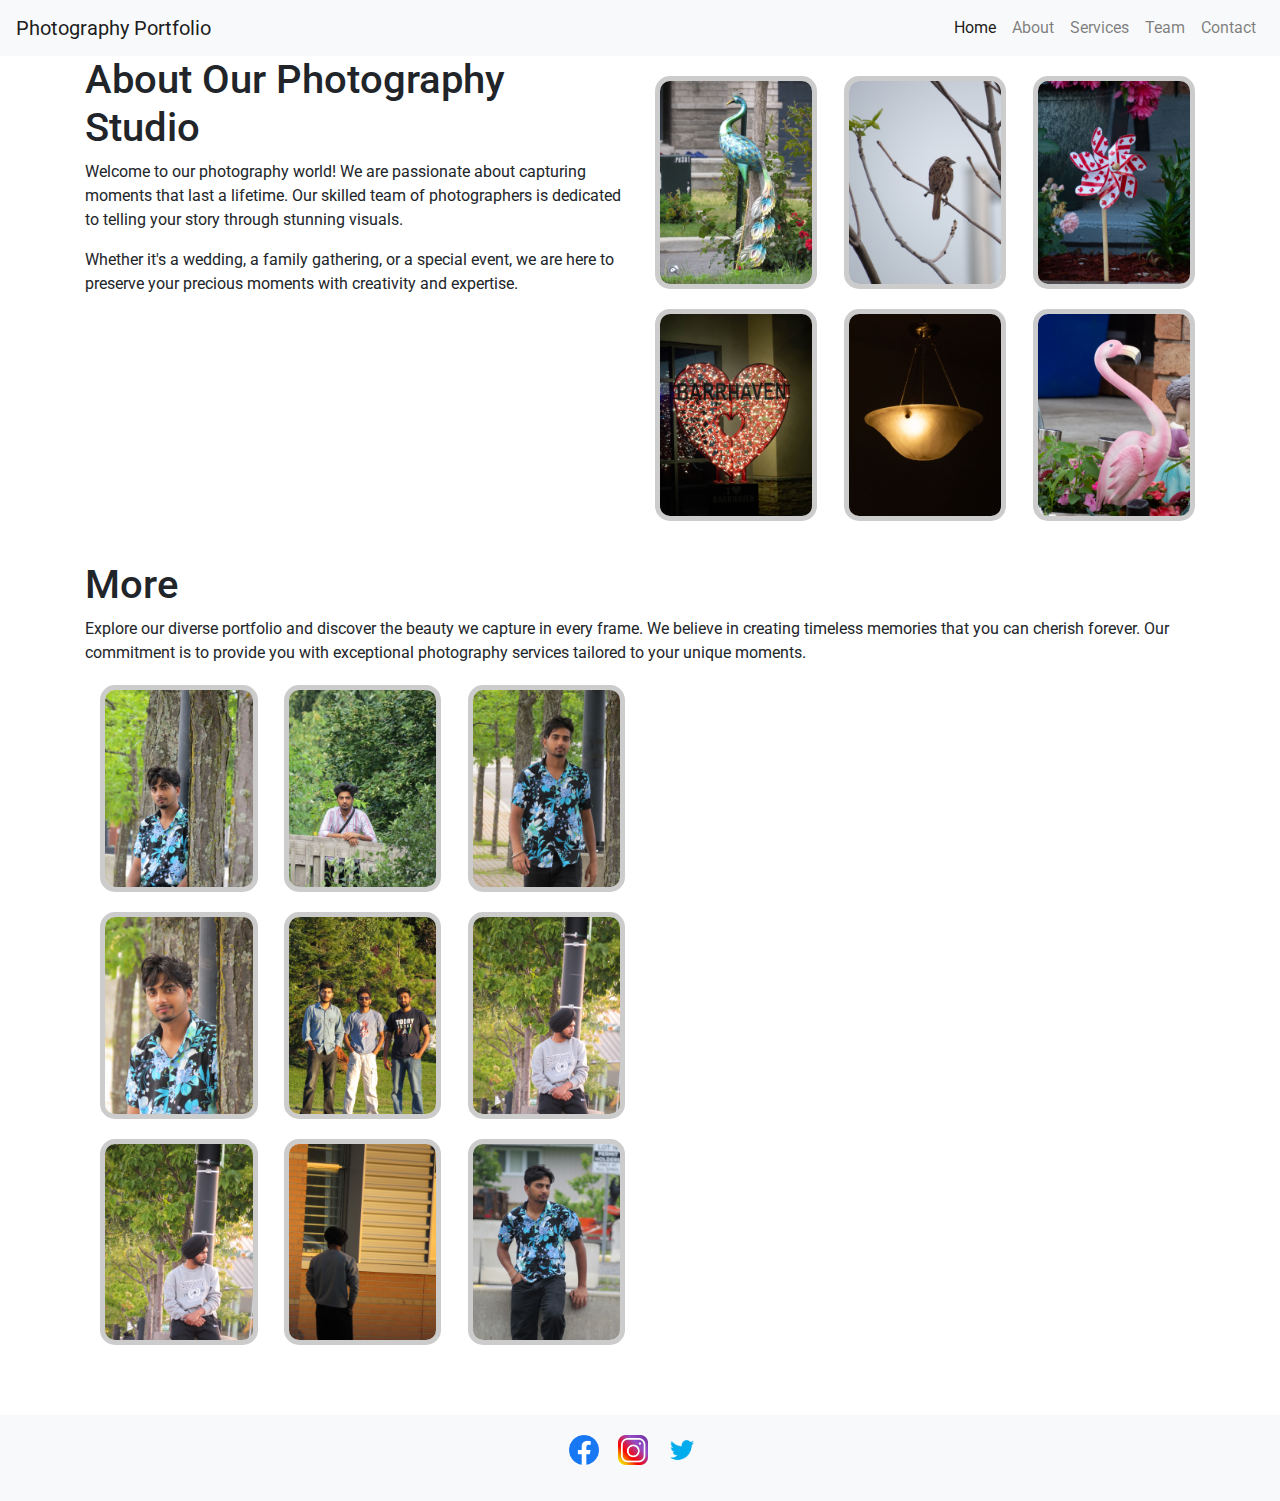
<file: about.html>
<!DOCTYPE html>
<html lang="en">

<head>
    <meta charset="UTF-8">
    <meta name="viewport" content="width=device-width, initial-scale=1, shrink-to-fit=no">
    <title>Deep Photography Portfolio</title>
    <link rel="stylesheet" href="https://stackpath.bootstrapcdn.com/bootstrap/4.5.2/css/bootstrap.min.css">
    <link href="https://fonts.googleapis.com/css2?family=Roboto:wght@400;700&display=swap" rel="stylesheet">
    <link rel="stylesheet" href="style.css">
</head>
<body>
    <style>
        /* Add your custom styles here */
        body {
            font-family: 'Roboto', sans-serif;
        }

        /* Center the image */
        #home img {
            display: block;
            margin: 0 auto;
            max-width: 100%; /* Ensure the image doesn't exceed its container width */
        }
    </style>

<!-- Navigation Bar -->
<nav class="navbar navbar-expand-lg navbar-light bg-light">
    <a class="navbar-brand" href="#">Photography Portfolio</a>
    <button class="navbar-toggler" type="button" data-toggle="collapse" data-target="#navbarNav"
        aria-controls="navbarNav" aria-expanded="false" aria-label="Toggle navigation">
        <span class="navbar-toggler-icon"></span>
    </button>
    <div class="collapse navbar-collapse" id="navbarNav">
        <ul class="navbar-nav ml-auto">
            <li class="nav-item active">
                <a class="nav-link" href="index.html">Home</a>
            </li>
            <li class="nav-item">
                <a class="nav-link" href="about.html">About</a>

            </li>
            <li class="nav-item">
                <a class="nav-link" href="services.html">Services</a>
            </li>
            <li class="nav-item">
                <a class="nav-link" href="team.html">Team</a>
            </li>
            <li class="nav-item">
                <a class="nav-link" href="contact.html">Contact</a>
            </li>
        </ul>
    </div>
</nav>
<!-- About Section -->
<section id="about">
    <div class="container">
        <div class="row">
            <div class="col-md-6">
                <h1>About Our Photography Studio</h1>
                <p>Welcome to our photography world! We are passionate about capturing moments that last a lifetime.
                    Our skilled team of photographers is dedicated to telling your story through stunning visuals.</p>
                <p>Whether it's a wedding, a family gathering, or a special event, we are here to preserve your
                    precious moments with creativity and expertise.</p>
            </div>
            <div class="col-md-6">
                <div class="image-gallery">
                    <!-- Add more responsive images with the <picture> tag here -->
                    <img src="images/about-1.jpg" alt="About Image 1">
                    <img src="images/about-2.jpg" alt="About Image 2">
                    <img src="images/about-3.jpg" alt="About Image 3">
                    <img src="images/about-4.jpg" alt="About Image 4">
                    <img src="images/about-13.jpg" alt="About Image 13">
                    <img src="images/about-14.jpg" alt="About Image 14">
                </div>
            </div>
            <!-- Add more written content or other elements as needed -->
            <div class="col-md-12">
                <h1>More</h1>
                <p>Explore our diverse portfolio and discover the beauty we capture in every frame. We believe in
                    creating timeless memories that you can cherish forever. Our commitment is to provide you with
                    exceptional photography services tailored to your unique moments.</p>
         
 <!-- Add more images to the image gallery with white round shape border and gray background -->
<div class="col-md-6">
    <div class="image-gallery">
            <img src="images/about-5.jpg" alt="About Image 5">
            <img src="images/about-6.jpg" alt="About Image 6">
            <img src="images/about-7.jpg" alt="About Image 7">
            <img src="images/about-8.jpg" alt="About Image 8">
            <img src="images/about-9.jpg" alt="About Image 9">
            <img src="images/about-10.jpg" alt="About Image 10">
            <img src="images/about-11.jpg" alt="About Image 11">
            <img src="images/about-12.jpg" alt="About Image 12">
            <img src="images/about-20.jpg" alt="About Image 20">
        </div>
    </div>
</section>

<!-- Footer Section -->
<footer class="footer">
    <div class="container text-center">
        <ul class="social-icons">
            <li><a href="https://www.facebook.com/" target="_blank"><img src="images/facebook-logo.png" alt="Facebook"></a></li>
            <li><a href="https://www.instagram.com/" target="_blank"><img src="images/instagram-logo.jpeg" alt="Instagram"></a></li>
            <li><a href="https://twitter.com/" target="_blank"><img src="images/twitter-logo.png" alt="Twitter"></a></li>
            <!-- Add more social media icons and links as needed -->
        </ul>
    </div>
</footer>
</html>
</body>
</file>
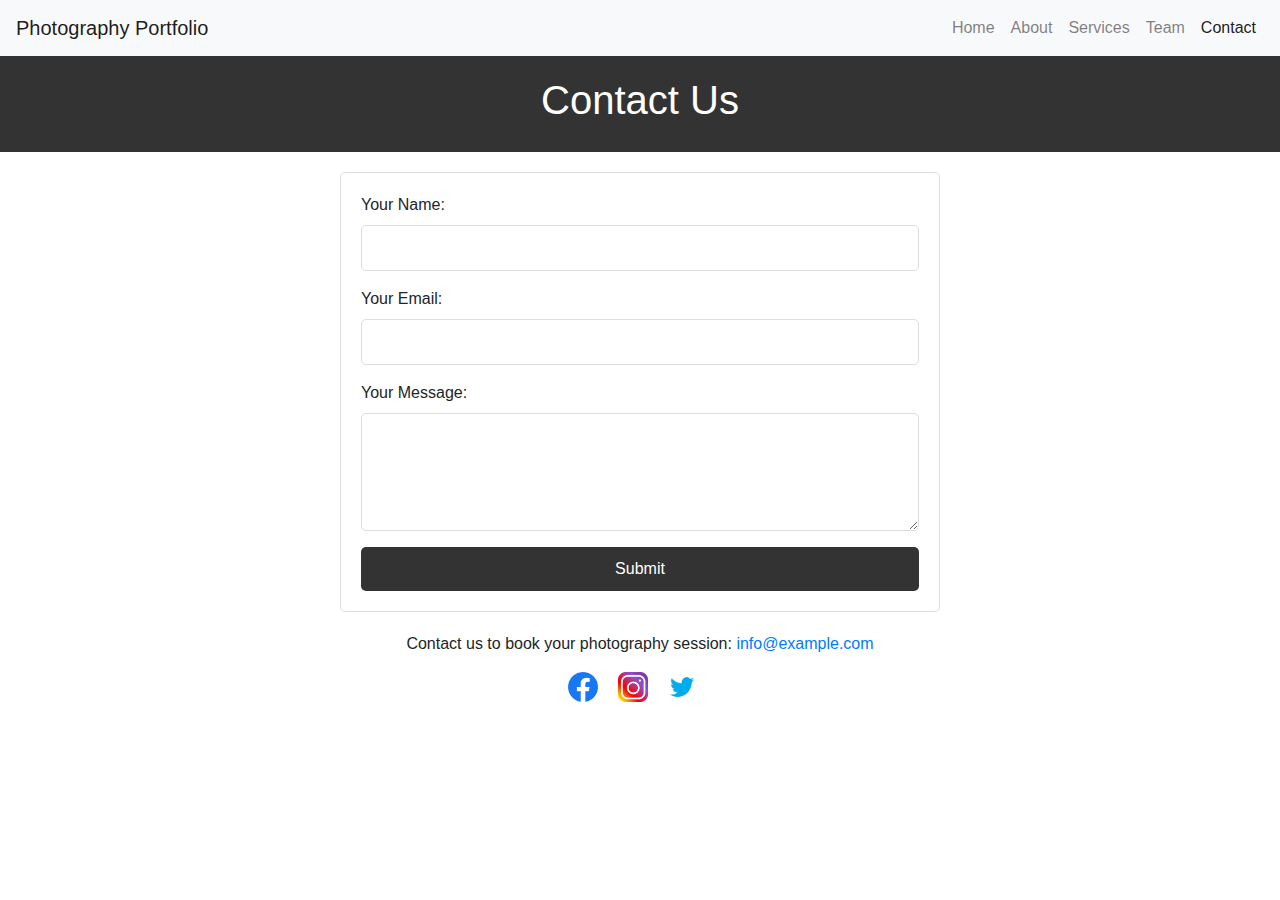
<file: contact.html>
<!DOCTYPE html>
<html lang="en">
<head>
    <meta charset="UTF-8">
    <meta name="viewport" content="width=device-width, initial-scale=1, shrink-to-fit=no">
    <title>Contact Us - Photography Studio</title>
    <link rel="stylesheet" href="https://stackpath.bootstrapcdn.com/bootstrap/4.5.2/css/bootstrap.min.css">
    <link href="https://fonts.googleapis.com/css2?family=Roboto:wght@400;700&display=swap" rel="stylesheet">
    <link rel="stylesheet" href="style.css">

    <style>
        body {
            font-family: 'Arial', sans-serif;
            margin: 0;
            padding: 0;
            box-sizing: border-box;
        }

        header {
            background-color: #333;
            color: #fff;
            padding: 20px;
            text-align: center;
        }

        .contact-container {
            max-width: 600px;
            margin: 20px auto;
            padding: 20px;
            border: 1px solid #ddd; /* Light gray border */
            border-radius: 5px;
        }

        form {
            display: flex;
            flex-direction: column;
        }

        label {
            margin-bottom: 8px;
        }

        input, textarea {
            margin-bottom: 16px;
            padding: 10px;
            border: 1px solid #ddd; /* Light gray border */
            border-radius: 5px;
        }

        button {
            padding: 10px;
            background-color: #333;
            color: #fff;
            border: none;
            border-radius: 5px;
            cursor: pointer;
        }

        footer {
            background-color: #333;
            color: #fff;
            text-align: center;
            padding: 10px;
            position: fixed;
            bottom: 0;
            width: 100%;
        }
    </style>
</head>
<body>

    <!-- Navigation Bar -->
    <nav class="navbar navbar-expand-lg navbar-light bg-light">
        <a class="navbar-brand" href="#">Photography Portfolio</a>
        <button class="navbar-toggler" type="button" data-toggle="collapse" data-target="#navbarNav"
            aria-controls="navbarNav" aria-expanded="false" aria-label="Toggle navigation">
            <span class="navbar-toggler-icon"></span>
        </button>
        <div class="collapse navbar-collapse" id="navbarNav">
            <ul class="navbar-nav ml-auto">
                <li class="nav-item">
                    <a class="nav-link" href="index.html">Home</a>
                </li>
                <li class="nav-item">
                    <a class="nav-link" href="about.html">About</a>
                </li>
                <li class="nav-item">
                    <a class="nav-link" href="services.html">Services</a>
                </li>
                <li class="nav-item">
                    <a class="nav-link" href="team.html">Team</a>
                </li>
                <li class="nav-item active">
                    <a class="nav-link" href="contact.html">Contact</a>
                </li>
            </ul>
        </div>
    </nav>

    <header>
        <h1>Contact Us</h1>
    </header>

    <div class="contact-container">
        <form>
            <label for="name">Your Name:</label>
            <input type="text" id="name" name="name" required>

            <label for="email">Your Email:</label>
            <input type="email" id="email" name="email" required>

            <label for="message">Your Message:</label>
            <textarea id="message" name="message" rows="4" required></textarea>

            <button type="submit">Submit</button>
        </form>
    </div>

    <!-- Footer Section -->
    <div class="container text-center">
        <p>Contact us to book your photography session: <a href="mailto:info@example.com">info@example.com</a></p>
        <ul class="social-icons">
            <li><a href="https://www.facebook.com/" target="_blank"><img src="images/facebook-logo.png" alt="Facebook"></a></li>
            <li><a href="https://www.instagram.com/" target="_blank"><img src="images/instagram-logo.jpeg" alt="Instagram"></a></li>
            <li><a href="https://twitter.com/" target="_blank"><img src="images/twitter-logo.png" alt="Twitter"></a></li>
            <!-- Add more social media icons and links as needed -->
        </ul>
    </div>
</footer>
    </footer>

    <!-- Bootstrap JS and Popper.js -->
    <script src="https://code.jquery.com/jquery-3.5.1.slim.min.js"></script>
    <script src="https://cdn.jsdelivr.net/npm/@popperjs/core@2.5.2/dist/umd/popper.min.js"></script>
    <script src="https://stackpath.bootstrapcdn.com/bootstrap/4.5.2/js/bootstrap.min.js"></script>

</body>
</html>
</file>
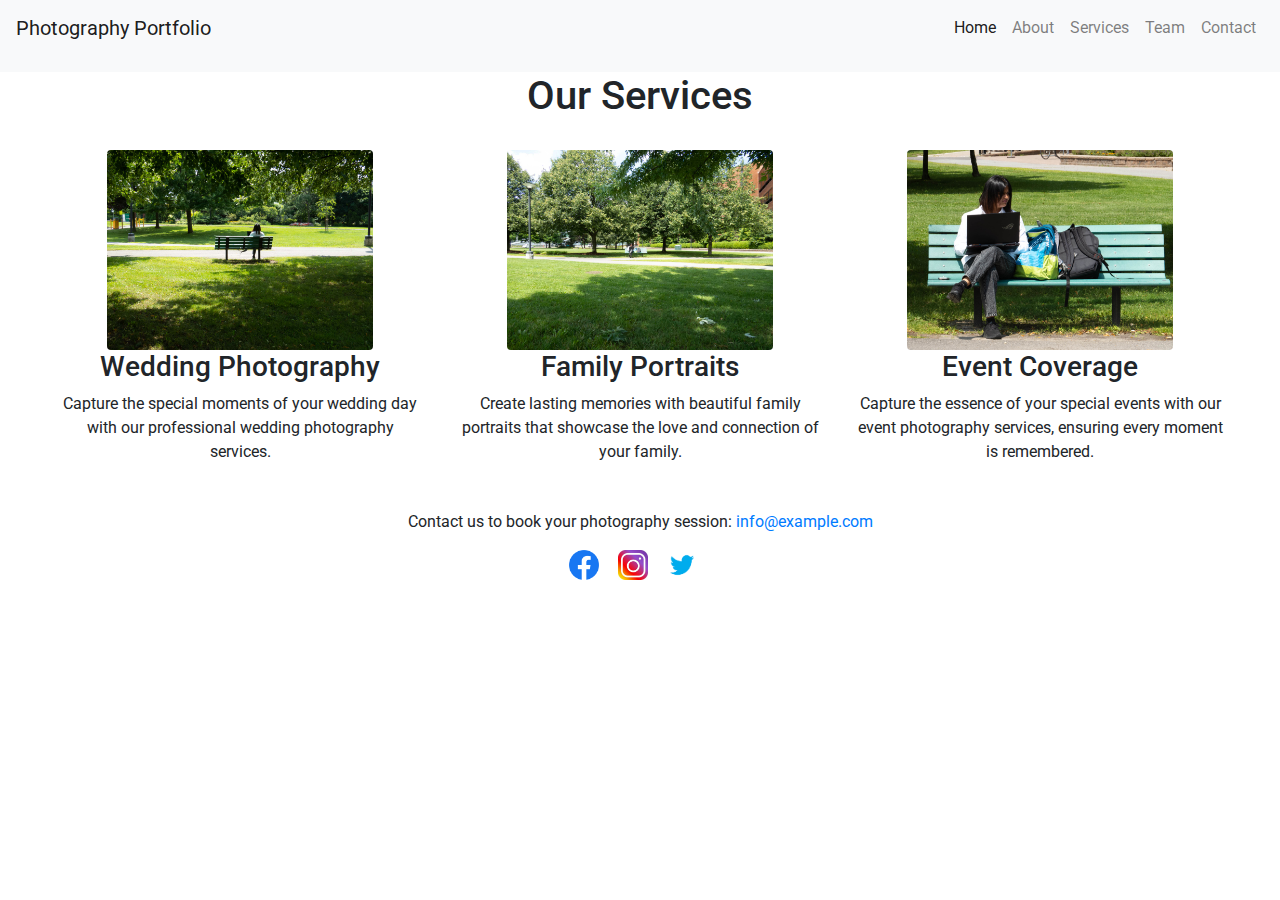
<file: services.html>
<!DOCTYPE html>
<html lang="en">

<head>
    <meta charset="UTF-8">
    <meta name="viewport" content="width=device-width, initial-scale=1, shrink-to-fit=no">
    <title>Deep Photography Portfolio - Services</title>
    <link rel="stylesheet" href="https://stackpath.bootstrapcdn.com/bootstrap/4.5.2/css/bootstrap.min.css">
    <link href="https://fonts.googleapis.com/css2?family=Roboto:wght@400;700&display=swap" rel="stylesheet">
    <link rel="stylesheet" href="style.css">
    <style>
        body {
            font-family: 'Roboto', sans-serif;
        }

        /* Add responsive styles */
        .container {
            max-width: 1200px;
        }

        .img-fluid {
            max-width: 100%;
            height: 200px; /* Set a specific height for the images */
            object-fit: cover; /* Ensure images maintain aspect ratio and cover the specified height */
        }

        h1 {
            margin-bottom: 30px;
        }

        .col-md-4 {
            margin-bottom: 30px;
        }
    </style>
    <!-- Navigation Bar -->
<nav class="navbar navbar-expand-lg navbar-light bg-light">
    <a class="navbar-brand" href="#">Photography Portfolio</a>
    <button class="navbar-toggler" type="button" data-toggle="collapse" data-target="#navbarNav"
        aria-controls="navbarNav" aria-expanded="false" aria-label="Toggle navigation">
        <span class="navbar-toggler-icon"></span>
    </button>
    <div class="collapse navbar-collapse" id="navbarNav">
        <ul class="navbar-nav ml-auto">
            <li class="nav-item active">
                <a class="nav-link" href="index.html">Home</a>
            </li>
            <li class="nav-item">
                <a class="nav-link" href="about.html">About</a>

            </li>
            <li class="nav-item">
                <a class="nav-link" href="services.html">Services</a>
            </li>
            <li class="nav-item">
                <a class="nav-link" href="team.html">Team</a>
            </li>
            <li class="nav-item">
                <a class="nav-link" href="contact.html">Contact</a>
            </li>
        </ul>
    </div>
</nav>

</head>

<body>
    <!-- Navigation Bar -->
    <nav class="navbar navbar-expand-lg navbar-light bg-light">
    </nav>

    <!-- Services Section -->
    <section id="services" class="text-center">
        <div class="container">
            <h1>Our Services</h1>
            <div class="row">
                <div class="col-md-4">
                    <img src="images/service-1.jpg" alt="Service Image 1" class="img-fluid rounded">
                    <h3>Wedding Photography</h3>
                    <p>Capture the special moments of your wedding day with our professional wedding photography services.</p>
                </div>
                <div class="col-md-4">
                    <img src="images/service-2.jpg" alt="Service Image 2" class="img-fluid rounded">
                    <h3>Family Portraits</h3>
                    <p>Create lasting memories with beautiful family portraits that showcase the love and connection of your family.</p>
                </div>
                <div class="col-md-4">
                    <img src="images/sevice-3.jpg" alt="Service Image 3" class="img-fluid rounded">
                    <h3>Event Coverage</h3>
                    <p>Capture the essence of your special events with our event photography services, ensuring every moment is remembered.</p>
                </div>
            </div>
        </div>
    </section>

    <!-- Bootstrap JS and jQuery -->
   
        <!-- Footer Section -->
    <div class="container text-center">
        <p>Contact us to book your photography session: <a href="mailto:info@example.com">info@example.com</a></p>
        <ul class="social-icons">
            <li><a href="https://www.facebook.com/" target="_blank"><img src="images/facebook-logo.png" alt="Facebook"></a></li>
            <li><a href="https://www.instagram.com/" target="_blank"><img src="images/instagram-logo.jpeg" alt="Instagram"></a></li>
            <li><a href="https://twitter.com/" target="_blank"><img src="images/twitter-logo.png" alt="Twitter"></a></li>
            <!-- Add more social media icons and links as needed -->
        </ul>
    </div>
</footer>

    <!-- Styles for the footer and social media icons -->

</body>
</html>
</file>
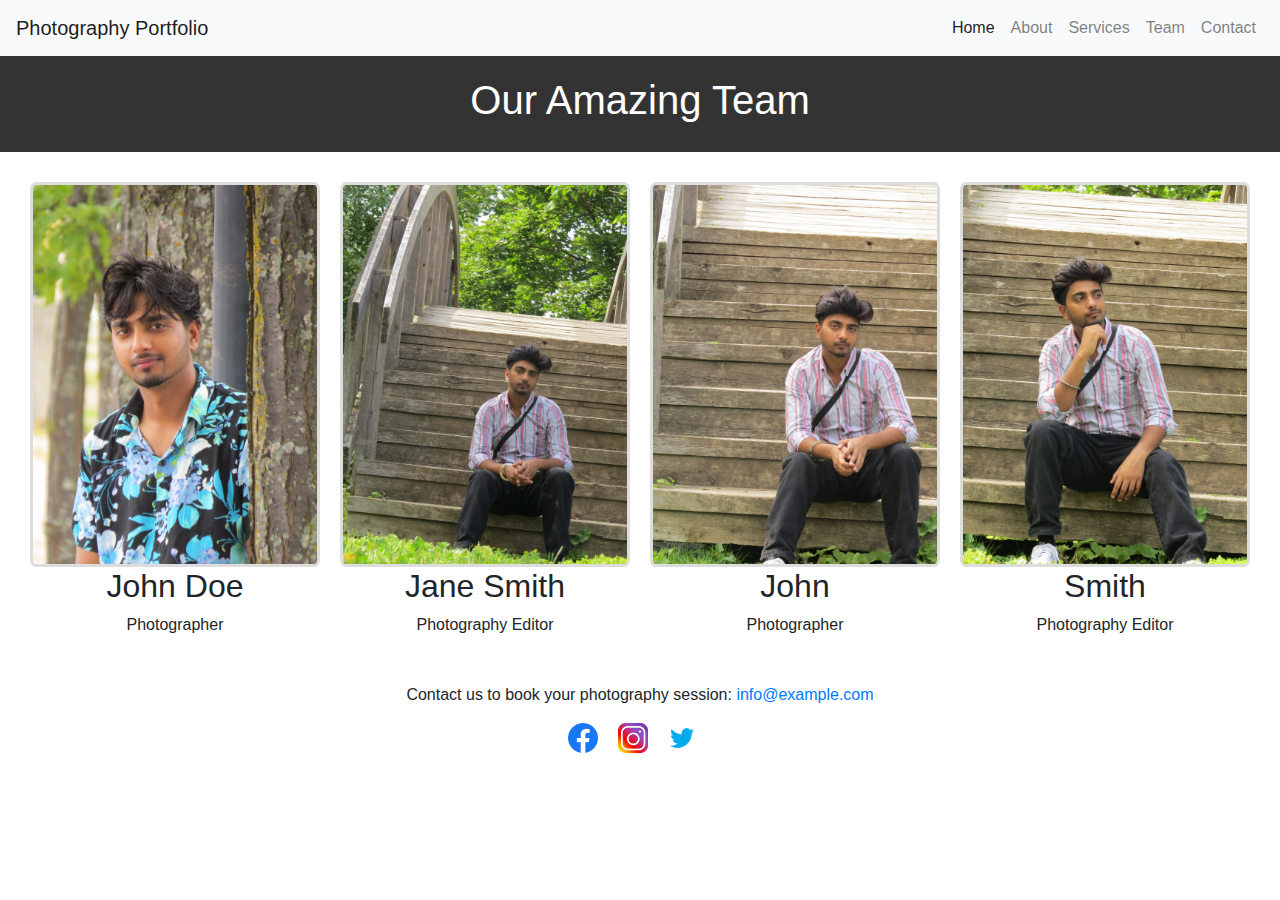
<file: team.html>
<!DOCTYPE html>
<html lang="en">
<head>
    <meta charset="UTF-8">
    <meta name="viewport" content="width=device-width, initial-scale=1, shrink-to-fit=no">
    <title>Deep Photography Portfolio - Team</title>
    <link rel="stylesheet" href="https://stackpath.bootstrapcdn.com/bootstrap/4.5.2/css/bootstrap.min.css">
    <link href="https://fonts.googleapis.com/css2?family=Roboto:wght@400;700&display=swap" rel="stylesheet">
    <link rel="stylesheet" href="style.css">

    <style>
        body {
            font-family: 'Arial', sans-serif;
            margin: 0;
            padding: 0;
            box-sizing: border-box;
        }

        header {
            background-color: #333;
            color: #fff;
            padding: 20px;
            text-align: center;
        }

        .team-container {
            display: flex;
            flex-wrap: wrap;
            justify-content: space-around;
            padding: 20px;
        }

        .team-member {
            flex: 1;
            max-width: 300px;
            margin: 10px;
            text-align: center;
        }

        .team-member img {
            max-width: 100%;
            height: auto;
            border-radius: 2%;
            border: 3px solid #ddd; /* Light gray border */
        }

        footer {
            background-color: #333;
            color: #fff;
            text-align: center;
            padding: 10px;
            position: fixed;
            bottom: 0;
            width: 100%;
        }
    </style>
</head>
<body>

    <!-- Navigation Bar -->
    <nav class="navbar navbar-expand-lg navbar-light bg-light">
        <a class="navbar-brand" href="#">Photography Portfolio</a>
        <button class="navbar-toggler" type="button" data-toggle="collapse" data-target="#navbarNav"
            aria-controls="navbarNav" aria-expanded="false" aria-label="Toggle navigation">
            <span class="navbar-toggler-icon"></span>
        </button>
        <div class="collapse navbar-collapse" id="navbarNav">
            <ul class="navbar-nav ml-auto">
                <li class="nav-item active">
                    <a class="nav-link" href="index.html">Home</a>
                </li>
                <li class="nav-item">
                    <a class="nav-link" href="about.html">About</a>
                </li>
                <li class="nav-item">
                    <a class="nav-link" href="services.html">Services</a>
                </li>
                <li class="nav-item">
                    <a class="nav-link" href="team.html">Team</a>
                </li>
                <li class="nav-item">
                    <a class="nav-link" href="contact.html">Contact</a>
                </li>
            </ul>
        </div>
    </nav>

    <header>
        <h1>Our Amazing Team</h1>
    </header>

    <div class="team-container">
        <div class="team-member">
            <img src="images/photographer1.jpg" alt="Photographer 1">
            <h2>John Doe</h2>
            <p>Photographer</p>
        </div>

        <div class="team-member">
            <img src="images/photographer5.jpg" alt="Photographer 2">
            <h2>Jane Smith</h2>
            <p>Photography Editor</p>
        </div>

        <div class="team-member">
            <img src="images/photographer4.jpg" alt="Photographer 3">
            <h2>John</h2>
            <p>Photographer</p>
        </div>

        <div class="team-member">
            <img src="images/photographer3.jpg" alt="Photographer 4">
            <h2>Smith</h2>
            <p>Photography Editor</p>
        </div>
    </div>

    
        <!-- Footer Section -->
        <div class="container text-center">
            <p>Contact us to book your photography session: <a href="mailto:info@example.com">info@example.com</a></p>
            <ul class="social-icons">
                <li><a href="https://www.facebook.com/" target="_blank"><img src="images/facebook-logo.png" alt="Facebook"></a></li>
                <li><a href="https://www.instagram.com/" target="_blank"><img src="images/instagram-logo.jpeg" alt="Instagram"></a></li>
                <li><a href="https://twitter.com/" target="_blank"><img src="images/twitter-logo.png" alt="Twitter"></a></li>
                <!-- Add more social media icons and links as needed -->
            </ul>
        </div>
    </footer>

    <!-- Bootstrap JS and Popper.js -->
    <script src="https://code.jquery.com/jquery-3.5.1.slim.min.js"></script>
    <script src="https://cdn.jsdelivr.net/npm/@popperjs/core@2.5.2/dist/umd/popper.min.js"></script>
    <script src="https://stackpath.bootstrapcdn.com/bootstrap/4.5.2/js/bootstrap.min.js"></script>

</body>
</html>
</file>
<file: style.css>
/* Add this CSS to your styles.css file */

/* Responsive Styles */
@media (max-width: 768px) {
    /* Adjust styles for smaller screens */
    .image-gallery img {
        width: 100%;
    }
}

/* Additional Styles */
.image-gallery {
    display: flex;
    justify-content: space-between;
    margin-top: 20px;
}

.image-gallery img {
    width: 30%; /* Adjust as needed */
    margin-bottom: 10px;
}
/* Responsive Styles */
@media (max-width: 768px) {
    /* Adjust styles for smaller screens */
    .navbar-nav {
        flex-direction: column;
        text-align: center;
    }

    .navbar-nav .nav-item {
        margin-bottom: 10px;
    }

    .image-gallery img {
        width: 100%;
    }
}

/* Additional Styles */
.image-gallery {
    display: flex;
    justify-content: space-between;
    margin-top: 20px;
}

.image-gallery img {
    width: 30%; /* Adjust as needed */
    margin-bottom: 10px;
    overflow: hidden;
    border: 5px solid #ccc; /* Gray border color */
    margin-bottom: 20px; /* Add space below each image */
    border-radius: 15px; /* Rounded border shape */
    background-color: #f0f0f0; /* Gray background color */
}
.image-gallery {
    display: flex;
    flex-wrap: wrap;
    justify-content: space-between; /* Add space between images */

}

.col-md-12 {
    margin-top: 20px;
}


/* Styles for the footer and social media icons */
.footer {
    background-color: #f8f9fa;
    padding: 20px 0;
    margin-top: 50px;
}

.social-icons {
    list-style: none;
    padding: 0;
}

.social-icons li {
    display: inline-block;
    margin-right: 15px;
}

.social-icons img {
    width: 30px; /* Adjust the size of the social media icons as needed */
}
</file>
